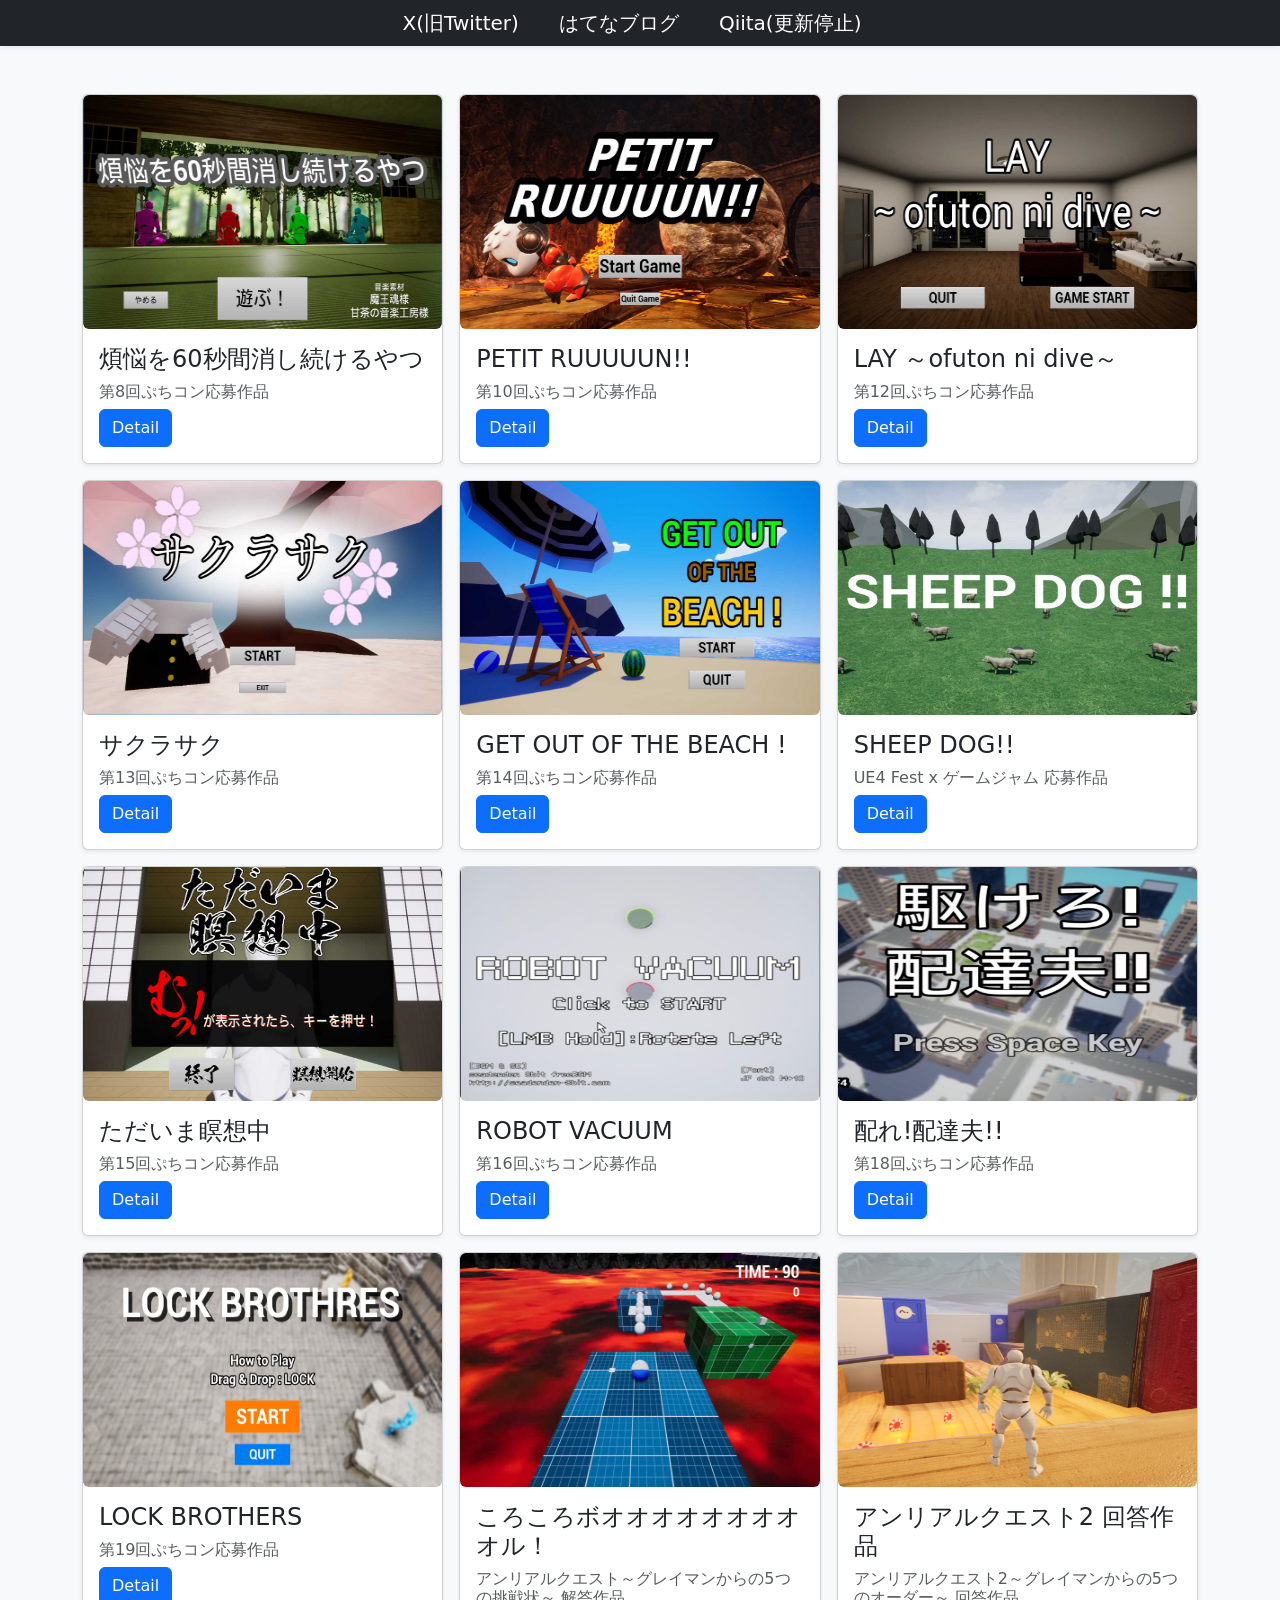
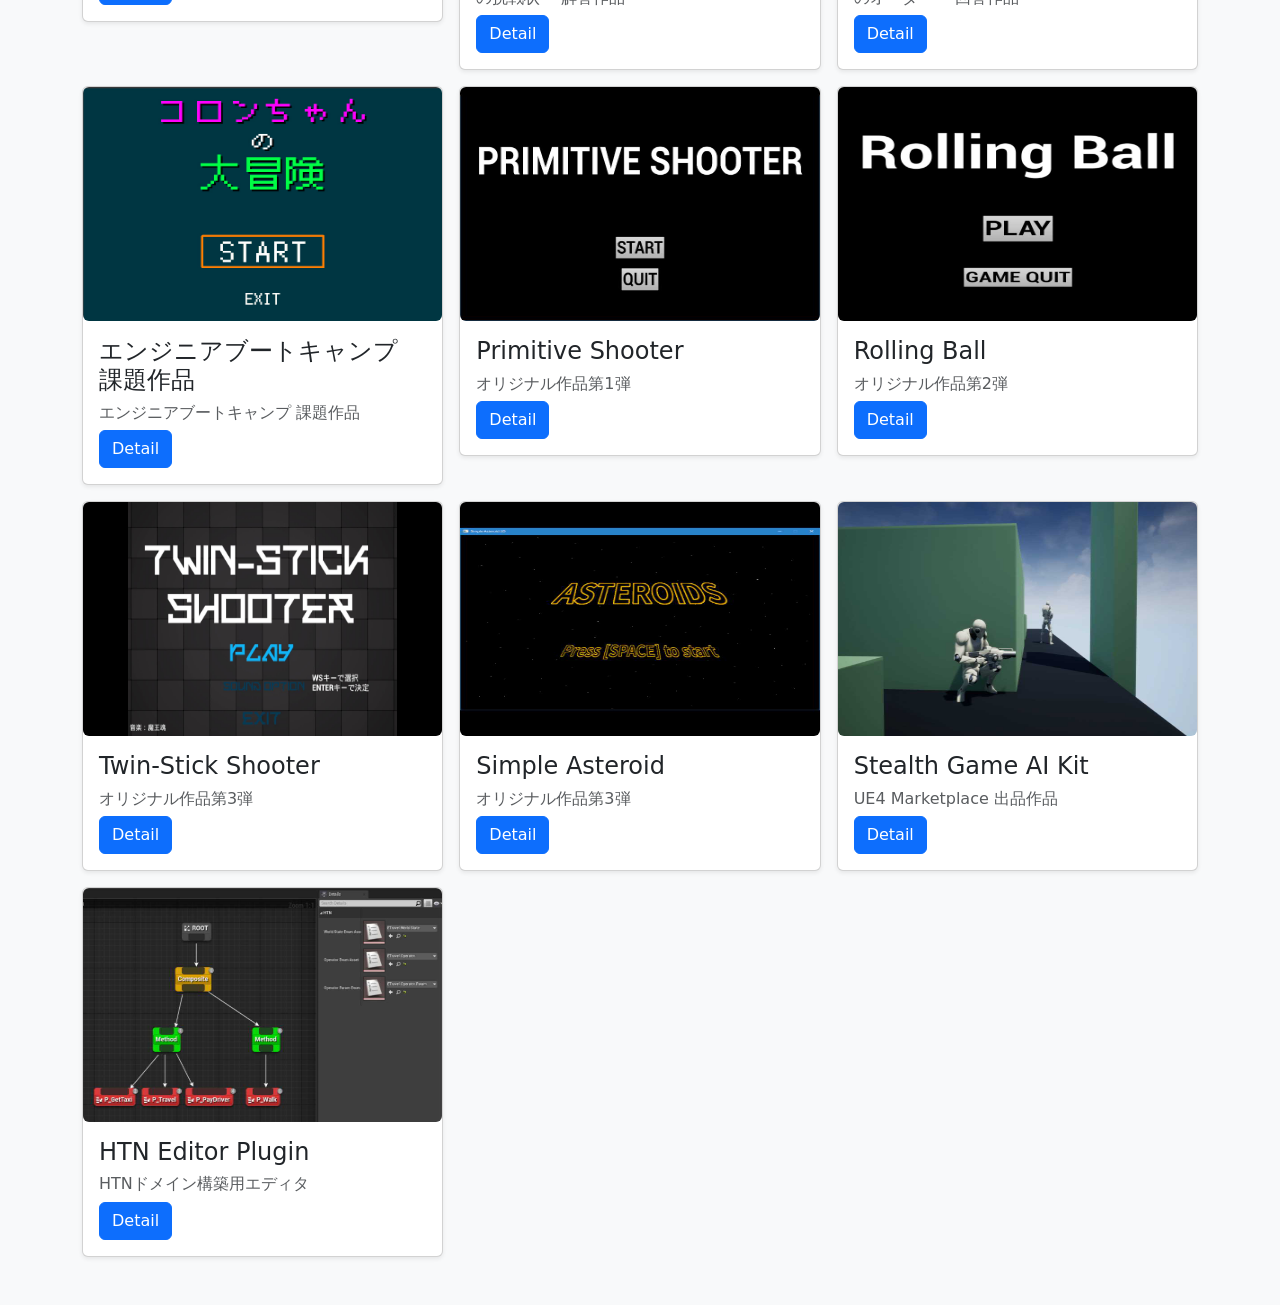
<file: index.html>
<!doctype html>
<html lang="en">

    <head>
        <meta charset="utf-8">
        <meta name="viewport" content="width=device-width, initial-scale=1">
        <title>PavilionDV7's Portfolio site</title>
        <link href="https://cdn.jsdelivr.net/npm/bootstrap@5.3.0/dist/css/bootstrap.min.css" rel="stylesheet" integrity="sha384-9ndCyUaIbzAi2FUVXJi0CjmCapSmO7SnpJef0486qhLnuZ2cdeRhO02iuK6FUUVM"
            crossorigin="anonymous">
    </head>

    <body>
        <script src="https://cdn.jsdelivr.net/npm/bootstrap@5.3.0/dist/js/bootstrap.bundle.min.js" integrity="sha384-geWF76RCwLtnZ8qwWowPQNguL3RmwHVBC9FhGdlKrxdiJJigb/j/68SIy3Te4Bkz"
            crossorigin="anonymous"></script>

        <header data-bs-theme="dark">
            <div class="navbar navbar-dark bg-dark shadow-sm">
                <div class="container-fluid align-items-center justify-content-center">
                    <!-- <a href="#" class="navbar-brand d-flex align-items-center">
                        <svg xmlns="http://www.w3.org/2000/svg" width="20" height="20" fill="none" stroke="currentColor" stroke-linecap="round" stroke-linejoin="round" stroke-width="2"
                            aria-hidden="true" class="me-2" viewBox="0 0 24 24">
                            <path d="M23 19a2 2 0 0 1-2 2H3a2 2 0 0 1-2-2V8a2 2 0 0 1 2-2h4l2-3h6l2 3h4a2 2 0 0 1 2 2z" />
                            <circle cx="12" cy="13" r="4" />
                        </svg>
                        <strong>Album</strong>
                    </a>
                    <button class="navbar-toggler" type="button" data-bs-toggle="collapse" data-bs-target="#navbarHeader" aria-controls="navbarHeader" aria-expanded="false"
                        aria-label="Toggle navigation">
                        <span class="navbar-toggler-icon"></span>
                    </button> -->
                    <div class="row">
                        <div class="col">
                            <a href="https://twitter.com/Dv7Pavilion" class="navbar-brand d-inline align-items-center" target="_brank">X(旧Twitter)</a>
                        </div>
                        <div class="col float-end">
                            <a href="https://paviliondv7.hatenablog.com" class="navbar-brand d-inline align-items-center" target="_brank">はてなブログ</a>
                        </div>
                        <div class="col float-end">
                            <a href="https://qiita.com/Dv7Pavilion" class="navbar-brand d-inline align-items-center" target="_brank">Qiita(更新停止)</a>
                        </div>
                    </div>
                </div>
            </div>
        </header>

        <main>
            <!-- <script type="text/javascript">
            function createCards() {
                const rowElem = document.getElementById("cardRow");
                fetch('./project-data.json')
                .then(response => response.json())
                .then(data => {

                    Object.keys(data).forEach(function(key){
                        console.log([key] + ": " + data[key]);
                        if([key] == 'example')
                        {
                            return;
                        }

                        const projectData = data[key];
                        rowElem.insertAdjacentHTML('beforeend', `
                        <div class="col">
                            <div class="card shadow-sm">
                                <img src="img/`+projectData[`imgSrc`]+`/thumbnail.jpg" class="object-fit-md-scale-down rounded" width="100%" height="234">
                                <div class="card-body">
                                    <h4 class="card-title">`+projectData['title']+`</h4>
                                    <h6 class="card-text text-muted">`+projectData['subTitle']+`</h6>
                                    <div class="d-flex justify-content-between align-items-center">
                                        <div class="btn-group">
                                            <button type="button" class="btn btn-md btn-primary" data-bs-toggle="modal" data-bs-target="#detailModal" data-bs-whatever="`+[key]+`">Detail</button>
                                        </div>
                                    </div>
                                </div>
                            </div>
                        </div>
                        `);


                    });
                })
                .catch(error => {
                    console.error('JSONファイルが読み込めません.', error)
                });
            }
            </script> -->


            <div class="album py-5 bg-body-tertiary">
                <div class="container">
                    <div class="row row-cols-1 row-cols-sm-2 row-cols-md-3 g-3" id="cardRow">

                        <!-- カードの生成 -->
                        <script type="text/javascript">
                            function createCards() {
                                const rowElem = document.getElementById("cardRow");
                                fetch('./project-data.json')
                                .then(response => response.json())
                                .then(data => {
                                    Object.keys(data).forEach(function (key) {
                                        console.log([key] + ": " + data[key]);
                                        if ([key] == 'example') {
                                            return;
                                        }
                                        
                                        const projectData = data[key];
                                        rowElem.insertAdjacentHTML('beforeend', `
                                        <div class="col">
                                            <div class="card shadow-sm">
                                                <img src="img/`+ projectData[`imgSrc`] + `/thumbnail.jpg" class="object-fit-md-scale-down rounded" width="100%" height="234">
                                                <div class="card-body">
                                                    <h4 class="card-title">`+ projectData['title'] + `</h4>
                                                    <h6 class="card-text text-muted">`+ projectData['subTitle'] + `</h6>
                                                    <div class="d-flex justify-content-between align-items-center">
                                                        <div class="btn-group">
                                                            <button type="button" class="btn btn-md btn-primary" data-bs-toggle="modal" data-bs-target="#detailModal" data-bs-whatever="`+ [key] + `">Detail</button>
                                                        </div>
                                                    </div>
                                                </div>
                                            </div>
                                        </div>
                                        `);
                                    });
                                })
                                .catch(error => {
                                    console.error('JSONファイルが読み込めません.', error)
                                });
                            }

                            // 上の関数を呼び出し.
                            createCards();
                        </script>

                        <!-- <div class="col">
                            <div class="card shadow-sm">
                                <img src="img/portfolio/PetitCon8/thumbnail.jpg" class="object-fit-md-cover rounded" width="100%" height="234">
                                <div class="card-body">
                                    <h4 class="card-title">煩悩を60秒間消し続けるやつ</h4>
                                    <h6 class="card-text text-muted">第8回ぷちコン応募作品</h6>
                                    <div class="d-flex justify-content-between align-items-center">
                                        <div class="btn-group">
                                            <button type="button" class="btn btn-md btn-primary" data-bs-toggle="modal" data-bs-target="#detailModal" data-bs-whatever="petitcon19">Detail</button>
                                        </div>
                                    </div>
                                </div>
                            </div>
                        </div> -->

                        <!-- <div class="col">
                            <div class="card shadow-sm">
                                <img src="1280_720.jpg" class="object-fit-md-cover rounded" width="100%" height="234">
                                <div class="card-body">
                                    <p class="card-text">This is a wider card with supporting text below as a natural lead-in to additional content. This content is a little bit longer.</p>
                                    <div class="d-flex justify-content-between align-items-center">
                                        <div class="btn-group">
                                            <button type="button" class="btn btn-md btn-primary" data-bs-toggle="modal" data-bs-target="#detailModal" data-bs-whatever="petitcon18">Detail</button>
                                        </div>
                                    </div>
                                </div>
                            </div>
                        </div> -->


                        <!-- <div class="col">
                            <div class="card shadow-sm">
                                <img src="800_600.jpg" class="object-fit-md-cover rounded" width="100%" height="234">
                                <div class="card-body">
                                    <p class="card-text">This is a wider card with supporting text below as a natural lead-in to additional content. This content is a little bit longer.</p>
                                    <div class="d-flex justify-content-between align-items-center">
                                        <div class="btn-group">
                                            <button type="button" class="btn btn-md btn-primary" data-bs-toggle="modal" data-bs-target="#detailModal" data-bs-whatever="petitcon17">Detail</button>
                                        </div>
                                    </div>
                                </div>
                            </div>
                        </div> -->


                        <!-- <div class="col">
                            <div class="card shadow-sm">
                                <img src="1920_1080.jpg" class="object-fit-md-cover rounded" width="100%" height="234">
                                <div class="card-body">
                                    <p class="card-text">This is a wider card with supporting text below as a natural lead-in to additional content. This content is a little bit longer.</p>
                                    <div class="d-flex justify-content-between align-items-center">
                                        <div class="btn-group">
                                            <button type="button" class="btn btn-sm btn-outline-secondary">Detail</button>
                                        </div>
                                    </div>
                                </div>
                            </div>
                        </div> -->


                    </div>
                </div>
            </div>


            <!-- モーダル -->
            <div class="modal fade" id="detailModal" tabindex="-1" aria-labelledby="modalLabel" aria-hidden="true">
                <div class="modal-dialog modal-lg modal-dialog-scrollable modal-dialog-centered">
                    <div class="modal-content">

                        <div class="modal-header" style="margin:auto; padding: 0.5rem;">
                            <!-- カルーセル -->
                            <div id="myCarousel" class="carousel slide carousel-dark carousel-fade">
                                <div class="carousel-inner">

                                    <!-- JavaScriptの方でここにアイテムが挿入される -->

                                </div>
                                <button class="carousel-control-prev" type="button" data-bs-target="#myCarousel" data-bs-slide="prev">
                                    <span class="carousel-control-prev-icon" aria-hidden="true"></span>
                                    <span class="visually-hidden">Previous</span>
                                </button>
                                <button class="carousel-control-next" type="button" data-bs-target="#myCarousel" data-bs-slide="next">
                                    <span class="carousel-control-next-icon" aria-hidden="true"></span>
                                    <span class="visually-hidden">Next</span>
                                </button>
                            </div>

                            <!-- ここまで カルーセル -->
                        </div>

                        <div class="modal-body">
                             <!-- JavaScriptで生成 -->
                        </div>

                        <div class="modal-footer">
                            <!-- JavaScriptで生成 -->
                        </div>
                    </div>
                </div>
            </div>
            <!-- ここまで モーダル -->

            <script type="text/javascript">
                const detailModal = document.getElementById('detailModal')
                if (detailModal) {
                    detailModal.addEventListener('show.bs.modal', event => {
                        const button = event.relatedTarget
                        const projectID = button.getAttribute('data-bs-whatever')
                        

                        fetch('./project-data.json')
                        .then(response => response.json())
                        .then(data => {
                            const projectData = data[projectID]

                            // カルーセルアイテム要素を生成.
                            // プロジェクトのスクショを載せる.
                            const carouselInner = detailModal.querySelector('.carousel-inner')
                            for(var i=0; i<projectData["imgNum"]; i++)
                            {
                                // TODO: 一部プロジェクト(Simple Asteroid、Robot Vacuum等)ではカルーセルに表示する画像のサイズがでかすぎて説明文が読めない
                                carouselInner.insertAdjacentHTML('beforeend', `
                                <div class="carousel-item `+(i==0?`active`:``)+`" style="text-align: center">
                                    <img src="img/`+projectData[`imgSrc`]+`/`+i+`.jpg" class="d-block w-75 mx-auto" alt="...">
                                </div>
                                `);
                            }

                            // モーダルの内容を生成
                            // プロジェクトの説明が載る
                            const modalBody = detailModal.querySelector('.modal-body')
                            modalBody.insertAdjacentHTML('beforeend', `
                            <div>
                                <h3>`+projectData[`subTitle`]+` : `+projectData[`title`]+`</h3>
                            </div>
                            <div>
                                <h5>【使用エンジン】</h5>
                                `+projectData[`engine`]+`
                                <p>
                                <h5>【制作日数】</h5>
                                `+projectData[`productionTime`]+`
                                <p>
                                <h5>【説明】</h5>
                                `+projectData[`description`]+`
                            </div>
                            `);

                            // プレイ動画やソースへのアクセスボタンの生成.
                            let videoButton = (!projectData[`videoURL`])?``:`
                            <a href="`+projectData[`videoURL`]+`" target="_brank" rel="noopener">
                                <button type="button" class="btn btn-primary">プレイ動画</button>
                            </a>
                            `;
                            let packageButton = (!projectData[`packageURL`])?``:`
                            <a href="`+projectData[`packageURL`]+`" target="_brank" rel="noopener">
                                <button type="button" class="btn btn-primary">実行ファイル</button>
                            </a>
                            `
                            let sourceButton = (!projectData[`sourceURL`])?``:`
                            <a href="`+projectData[`videsourceURLoURL`]+`" target="_brank" rel="noopener">
                                <button type="button" class="btn btn-primary">ソースコード</button>
                            </a>
                            `
                            let closeButton = `<button type="button" class="btn btn-outline-secondary" data-bs-dismiss="modal">Close</button>`
                            const modalFooter = detailModal.querySelector('.modal-footer')
                            modalFooter.insertAdjacentHTML('beforeend', videoButton + packageButton + sourceButton + closeButton);
                        })
                        .catch(error => {
                            console.error('JSONファイルが読み込めません.', error)
                        });

                    })


                    detailModal.addEventListener('hidden.bs.modal', event => {
                        const carouselInner = detailModal.querySelector('.carousel-inner')
                        // insertAdjacentHTMLは実行する度に挿入されるのでカルーセルが無限に生成されてしまう
                        // モーダルを閉じきったときにカルーセルのアイテムはすべて削除する.
                        carouselInner.textContent = ''

                        const modalBody = detailModal.querySelector('.modal-body')
                        modalBody.textContent = ''

                        const modalFooter = detailModal.querySelector('.modal-footer')
                        modalFooter.textContent = ''
                    })
                }


            </script>
        </main>
    </body>




</html>
</file>
